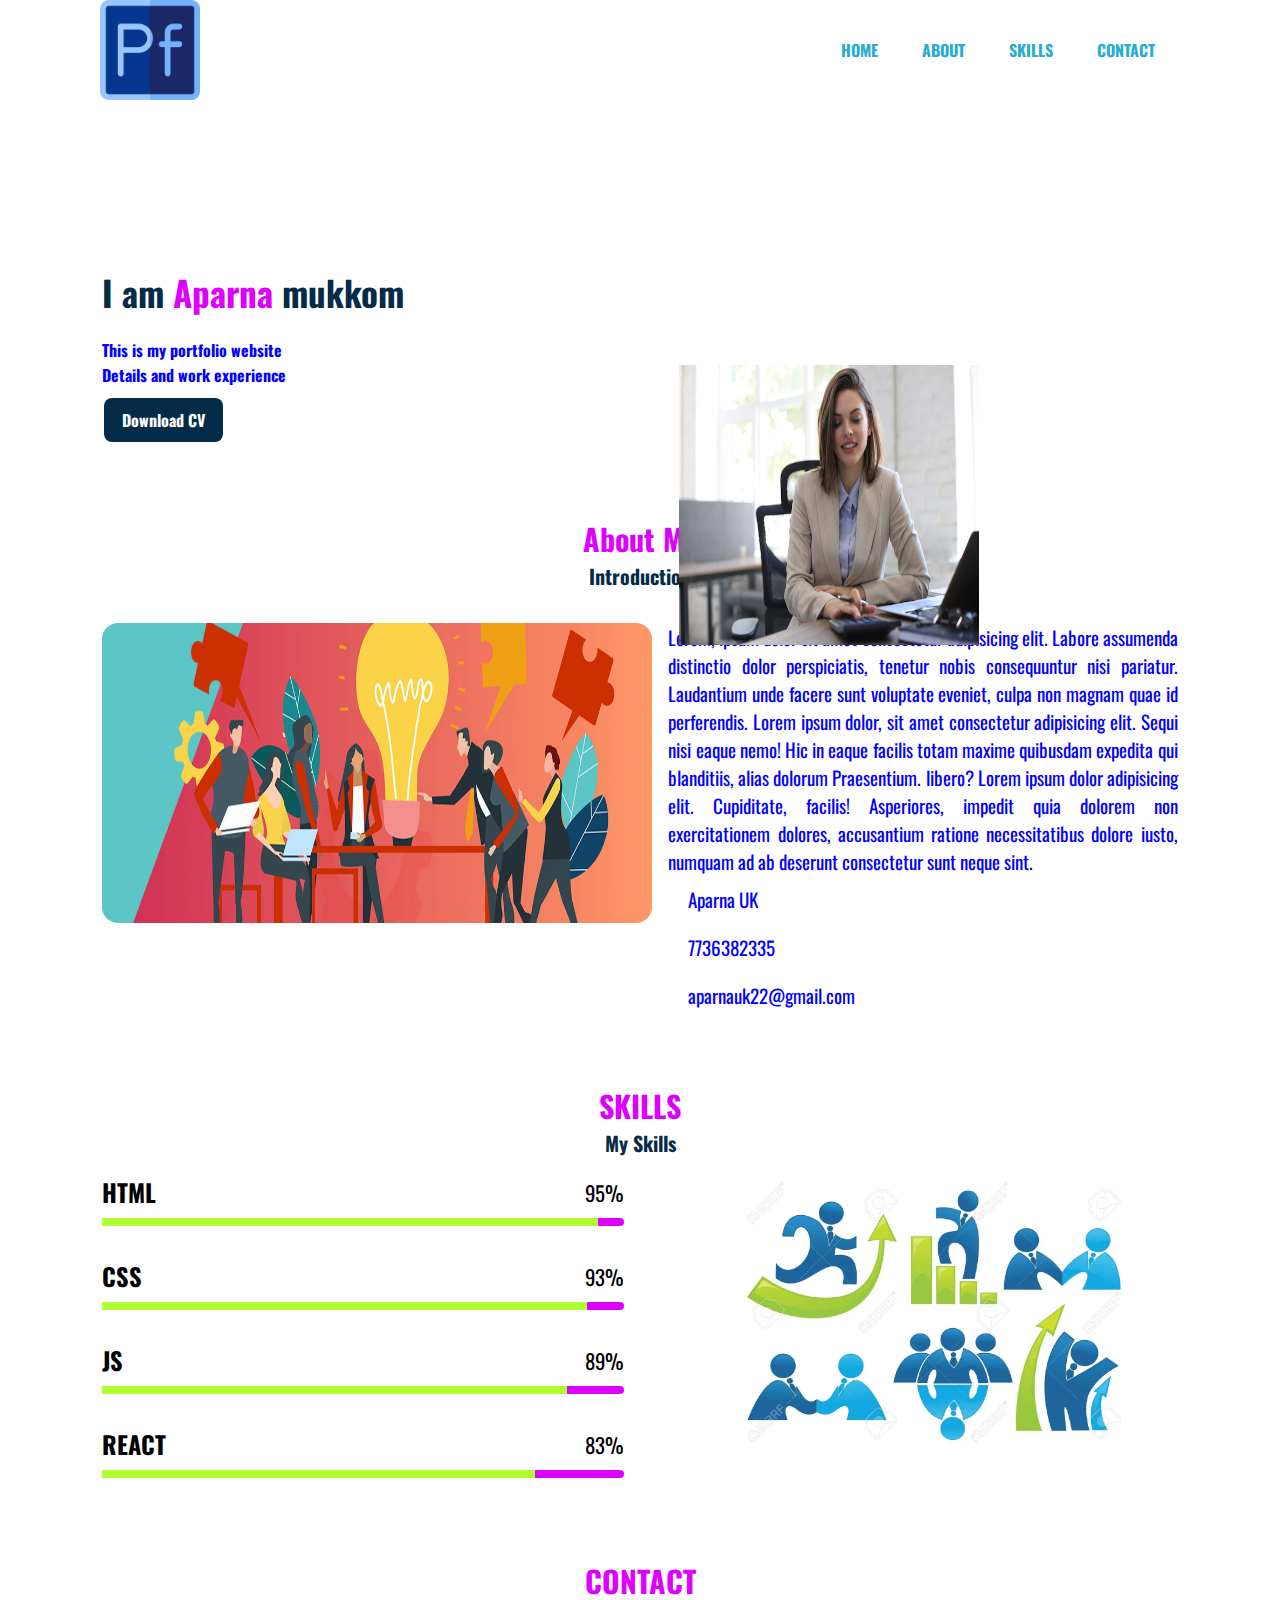
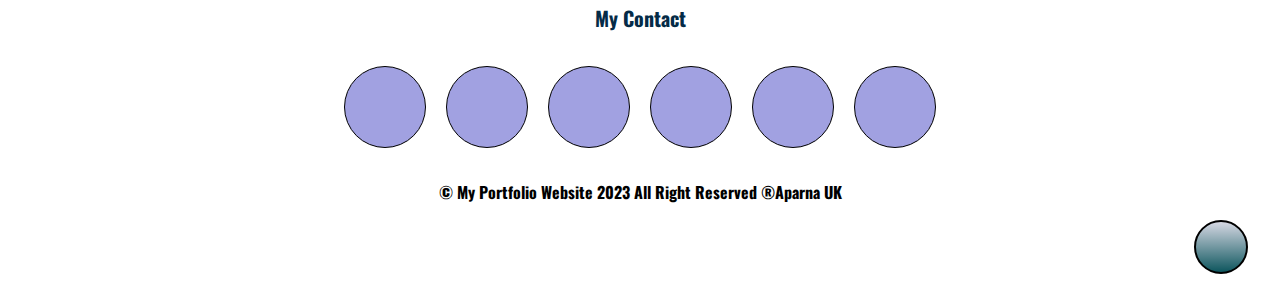
<file: index.html>
<!DOCTYPE html>
<html lang="en">

<head>
    <meta charset="UTF-8">
    <meta http-equiv="X-UA-Compatible" content="IE=edge">
    <meta name="viewport" content="width=device-width, initial-scale=1.0">
    <title>My Portfolio</title>
    <link rel="stylesheet" href="index.css">

    <!-- font awesome cdnjs -->
    <link rel="stylesheet" href="https://cdnjs.cloudflare.com/ajax/libs/font-awesome/6.3.0/css/all.min.css"
        integrity="sha512-SzlrxWUlpfuzQ+pcUCosxcglQRNAq/DZjVsC0lE40xsADsfeQoEypE+enwcOiGjk/bSuGGKHEyjSoQ1zVisanQ=="
        crossorigin="anonymous" referrerpolicy="no-referrer" />
</head>

<body>
    <div class="container" id="container">

        <!-- section 1 --- navebar -->
        <nav>
            <img class="logo" src="./image/726107.png" alt="no image">

            <ul>
                <li><a href="#container">HOME</a></li>
                <li><a href="#about">ABOUT</a></li>
                <li><a href="#skills">SKILLS</a></li>
                <li><a href="#contact">CONTACT</a></li>
            </ul>
        </nav>

        <!-- section 2 ---- using section tag -->
        <section class="home" id="home">
            <div class="title">
                <h1>I am <span>Aparna</span> mukkom</h1>

                <p>This is my portfolio website
                    <br>
                    Details and work experience
                </p>

                <a href="./APARNA UK.pdf" download="./APARNA UK.pdf">Download CV </a>
            </div>

            <div class="images">
                <img width="300px" height="280px"
                    src="./image/attractive-cheerful-business-woman-working-laptop-modern-office_484651-7339.webp"
                    class="img" alt="manager">
            </div>
        </section>

        <!-- section 3 -->
        <section id="about">
            <div class="heading">
                <h2>About Me</h2>
                <span>Introduction</span>
            </div>

            <!-- about content -->
            <div class="about-content">
                <div class="about-image">
                    <img src="./image/what-is-professional-development.jpg" alt="about-image">
                </div>

                <!-- about text -->
                <div class="about-text">
                    <p>
                        Lorem, ipsum dolor sit amet consectetur adipisicing elit. Labore assumenda distinctio dolor
                        perspiciatis, tenetur nobis consequuntur nisi pariatur. Laudantium unde facere sunt voluptate
                        eveniet, culpa non magnam quae id perferendis. Lorem ipsum dolor, sit amet consectetur
                        adipisicing
                        elit. Sequi nisi eaque nemo! Hic in eaque facilis totam maxime quibusdam expedita qui
                        blanditiis,
                        alias dolorum Praesentium. libero? Lorem ipsum dolor adipisicing elit. Cupiditate, facilis! Asperiores, impedit quia dolorem non exercitationem dolores, accusantium ratione necessitatibus dolore iusto, numquam ad ab deserunt consectetur sunt neque sint.
                    </p>

                    <div class="information">

                        <div class="info-box">
                            <i class="fa-solid fa-user"></i>
                            <span>Aparna UK</span>
                        </div>

                        <div class="info-box">
                            <i class="fa-solid fa-phone"></i>
                            <span>7736382335</span>
                        </div>

                        <div class="info-box">
                            <i class="fa-solid fa-envelope"></i>
                            <span>aparnauk22@gmail.com</span>
                        </div>

                    </div>
                </div>
            </div>
        </section>

        <!-- section 4 -->
        <section id="skills">

            <div class="heading">
                <h2>SKILLS</h2>
                <span>My Skills</span>
            </div>

            <!-- skill container -->
            <div class="skill-container">

                <div class="bars">
                    <!-- bar box 1 -->
                    <div class="bar-box">
                        <h3>HTML</h3>
                        <span>95%</span>
                        <div class="light-bar"></div>
                        <div class="percent-bar html-bar"></div>
                    </div>

                    <!-- bar box 2 -->
                    <div class="bar-box">
                        <h3>CSS</h3>
                        <span>93%</span>
                        <div class="light-bar"></div>
                        <div class="percent-bar css-bar"></div>
                    </div>

                    <!-- bar box 3 -->
                    <div class="bar-box">
                        <h3>JS</h3>
                        <span>89%</span>
                        <div class="light-bar"></div>
                        <div class="percent-bar js-bar"></div>
                    </div>

                    <!-- bar box 4 -->
                    <div class="bar-box">
                        <h3>REACT</h3>
                        <span>83%</span>
                        <div class="light-bar"></div>
                        <div class="percent-bar react-bar"></div>
                    </div>
                </div>

                <div class="skill-img">
                    <img width="95%" height="90%"src="./image/13547310-business-and-development-collection-of-office-symbols-and-signs.webp"
                     alt="">
                </div>

            </div>
        </section>

        <section id="contact">
            <div class="heading">
                <h2>CONTACT</h2>
                <span>My Contact</span>
            </div>

            <div class="icondiv">
                <div class="icon">
                    <i class="fa-brands fa-linkedin"></i>
                </div>
                <div class="icon">
                    <i class="fa-brands fa-github"></i>
                </div>
                <div class="icon">
                    <i class="fa-brands fa-twitter"></i>
                </div>
                <div class="icon">
                    <i class="fa-brands fa-whatsapp"></i>
                </div>
                <div class="icon">
                    <i class="fa-brands fa-instagram"></i>
                </div>
                <div class="icon">
                    <i class="fa-brands fa-facebook-f"></i>
                </div>
            </div>
        </section>

        <footer>
            <p style="text-align: center;">&copy; My Portfolio Website 2023 All Right Reserved &reg;Aparna UK</p>
            <div class="up-arrow">
                <a href="#container"><i class="fa-sharp fa-solid fa-arrow-up"></i></a>
            </div>
        </footer>

    </div>
</body>

</html>
</file>
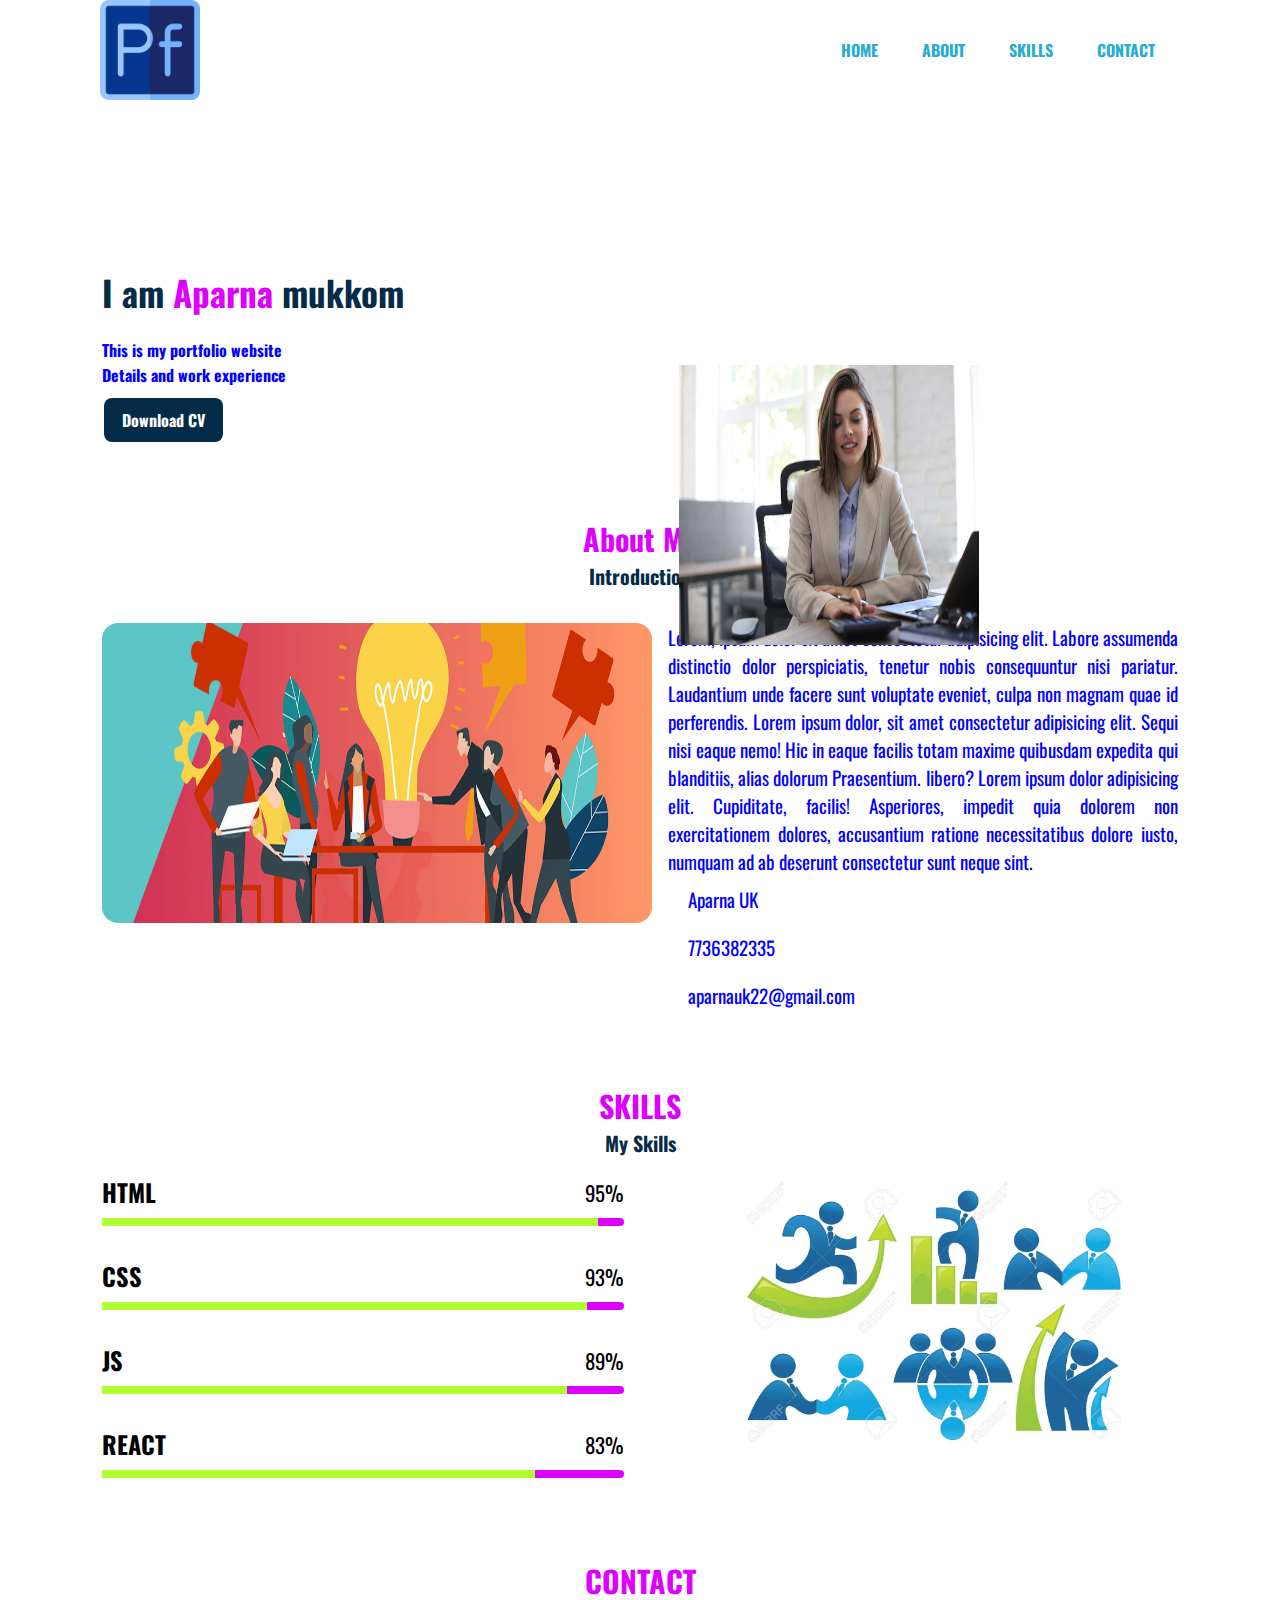
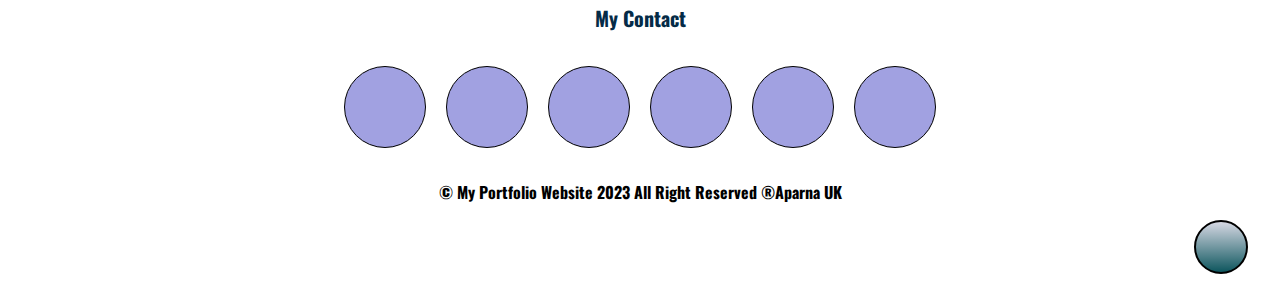
<file: index.html.html>
<!DOCTYPE html>
<html lang="en">

<head>
    <meta charset="UTF-8">
    <meta http-equiv="X-UA-Compatible" content="IE=edge">
    <meta name="viewport" content="width=device-width, initial-scale=1.0">
    <title>My Portfolio</title>
    <link rel="stylesheet" href="index.css">

    <!-- font awesome cdnjs -->
    <link rel="stylesheet" href="https://cdnjs.cloudflare.com/ajax/libs/font-awesome/6.3.0/css/all.min.css"
        integrity="sha512-SzlrxWUlpfuzQ+pcUCosxcglQRNAq/DZjVsC0lE40xsADsfeQoEypE+enwcOiGjk/bSuGGKHEyjSoQ1zVisanQ=="
        crossorigin="anonymous" referrerpolicy="no-referrer" />
</head>

<body>
    <div class="container" id="container">

        <!-- section 1 --- navebar -->
        <nav>
            <img class="logo" src="./image/726107.png" alt="no image">

            <ul>
                <li><a href="#container">HOME</a></li>
                <li><a href="#about">ABOUT</a></li>
                <li><a href="#skills">SKILLS</a></li>
                <li><a href="#contact">CONTACT</a></li>
            </ul>
        </nav>

        <!-- section 2 ---- using section tag -->
        <section class="home" id="home">
            <div class="title">
                <h1>I am <span>Aparna</span> mukkom</h1>

                <p>This is my portfolio website
                    <br>
                    Details and work experience
                </p>

                <a href="./pdf introduction.pdf" download="./pdf introduction.pdf">Download CV </a>
            </div>

            <div class="images">
                <img width="300px" height="280px"
                    src="./image/attractive-cheerful-business-woman-working-laptop-modern-office_484651-7339.webp"
                    class="img" alt="manager">
            </div>
        </section>

        <!-- section 3 -->
        <section id="about">
            <div class="heading">
                <h2>About Me</h2>
                <span>Introduction</span>
            </div>

            <!-- about content -->
            <div class="about-content">
                <div class="about-image">
                    <img src="./image/what-is-professional-development.jpg" alt="about-image">
                </div>

                <!-- about text -->
                <div class="about-text">
                    <p>
                        Lorem, ipsum dolor sit amet consectetur adipisicing elit. Labore assumenda distinctio dolor
                        perspiciatis, tenetur nobis consequuntur nisi pariatur. Laudantium unde facere sunt voluptate
                        eveniet, culpa non magnam quae id perferendis. Lorem ipsum dolor, sit amet consectetur
                        adipisicing
                        elit. Sequi nisi eaque nemo! Hic in eaque facilis totam maxime quibusdam expedita qui
                        blanditiis,
                        alias dolorum Praesentium. libero? Lorem ipsum dolor adipisicing elit. Cupiditate, facilis! Asperiores, impedit quia dolorem non exercitationem dolores, accusantium ratione necessitatibus dolore iusto, numquam ad ab deserunt consectetur sunt neque sint.
                    </p>

                    <div class="information">

                        <div class="info-box">
                            <i class="fa-solid fa-user"></i>
                            <span>Aparna UK</span>
                        </div>

                        <div class="info-box">
                            <i class="fa-solid fa-phone"></i>
                            <span>7736382335</span>
                        </div>

                        <div class="info-box">
                            <i class="fa-solid fa-envelope"></i>
                            <span>aparnauk22@gmail.com</span>
                        </div>

                    </div>
                </div>
            </div>
        </section>

        <!-- section 4 -->
        <section id="skills">

            <div class="heading">
                <h2>SKILLS</h2>
                <span>My Skills</span>
            </div>

            <!-- skill container -->
            <div class="skill-container">

                <div class="bars">
                    <!-- bar box 1 -->
                    <div class="bar-box">
                        <h3>HTML</h3>
                        <span>95%</span>
                        <div class="light-bar"></div>
                        <div class="percent-bar html-bar"></div>
                    </div>

                    <!-- bar box 2 -->
                    <div class="bar-box">
                        <h3>CSS</h3>
                        <span>93%</span>
                        <div class="light-bar"></div>
                        <div class="percent-bar css-bar"></div>
                    </div>

                    <!-- bar box 3 -->
                    <div class="bar-box">
                        <h3>JS</h3>
                        <span>89%</span>
                        <div class="light-bar"></div>
                        <div class="percent-bar js-bar"></div>
                    </div>

                    <!-- bar box 4 -->
                    <div class="bar-box">
                        <h3>REACT</h3>
                        <span>83%</span>
                        <div class="light-bar"></div>
                        <div class="percent-bar react-bar"></div>
                    </div>
                </div>

                <div class="skill-img">
                    <img width="95%" height="90%"src="./image/13547310-business-and-development-collection-of-office-symbols-and-signs.webp"
                     alt="">
                </div>

            </div>
        </section>

        <section id="contact">
            <div class="heading">
                <h2>CONTACT</h2>
                <span>My Contact</span>
            </div>

            <div class="icondiv">
                <div class="icon">
                    <i class="fa-brands fa-linkedin"></i>
                </div>
                <div class="icon">
                    <i class="fa-brands fa-github"></i>
                </div>
                <div class="icon">
                    <i class="fa-brands fa-twitter"></i>
                </div>
                <div class="icon">
                    <i class="fa-brands fa-whatsapp"></i>
                </div>
                <div class="icon">
                    <i class="fa-brands fa-instagram"></i>
                </div>
                <div class="icon">
                    <i class="fa-brands fa-facebook-f"></i>
                </div>
            </div>
        </section>

        <footer>
            <p style="text-align: center;">&copy; My Portfolio Website 2023 All Right Reserved &reg;Aparna UK</p>
            <div class="up-arrow">
                <a href="#container"><i class="fa-sharp fa-solid fa-arrow-up"></i></a>
            </div>
        </footer>

    </div>
</body>

</html>
</file>
<file: index.css>
/* google font--- google fonts browse fonts--- select any fonts--- import--- select url--- copy--- paste here */

  @import url('https://fonts.googleapis.com/css2?family=Climate+Crisis&family=Oswald&family=Rubik+Iso&family=Smokum&display=swap');




*{
    margin: 0px;
    padding: 0px;
    font-family: 'Oswald', sans-serif;

}

@media only screen and (min-width: 768px) {
.container{
    position: relative;
    width: 100%;
    /* 1vh = 1% */
    height: 100vh;
    background-color: white;
}
}

@media only screen and (min-width: 768px) {
nav{
    display: flex;
    /* space b/w image and ul tag */
    justify-content: space-between;
    align-items: center;
    width: 84%;
    margin-left: 100px;
}
}


nav .logo{
    /* descendent selector parent child */
    width: 100px;
}


nav ul li{
    display: inline-block;
    list-style: none;
    /* margin 10= top and bottom
    margin 20 = right and left */
    margin: 10px 20px;
}


nav ul li a{
    text-decoration: none;
    color: rgb(42, 172, 208);
    font-weight: bold;
}

/* pseudo class special effect */
/* selector(a tag)--- : --- pseudo class name (hover)--- name{style} */
nav ul li a:hover{
    color: blue;
}

@media only screen and (min-width: 768px) {
.title{
    margin-top: 13%;
    margin-left: 8%;
}
}


.title h1{
    font-size: 35px;
    color: rgb(4, 43, 71);
    margin-bottom: 20px;
}


.title span{
    color: rgb(221, 0, 255);
}

.title p{
    color: blue;
    font-weight: bold;
    line-height: 25px;
}


.title a{
    background-color: rgb(4, 43, 71);
    padding: 10px 18px;
    color: white;
    text-decoration: none;
    font-weight: bold;
    display: inline-block;
    margin: 10px 2px;
    border-radius: 8px;
}

@media only screen and (min-width: 768px) {
.images{
    height: 80%px;
    width: 45%;
    position: absolute;
    right: 25px;
    bottom: 250px;
}
}

@media only screen and (min-width: 768px) {
#about{
    margin-left: 8%;
    margin-top: 5%;
    margin-right: 8%;
}
}


.heading{
    text-align: center;
}

.heading h2{
    font-size: 30px;
    color: rgb(221, 0, 255);
}

.heading span{
    font-size: 20px;
    color:rgb(4, 43, 71) ;
    font-weight: bold;
}

@media only screen and (min-width: 768px) {
.about-content{
    display: grid;
    grid-template-columns: repeat(2,1fr);
    /* 1rem = 16px */
    gap: 1rem;
    margin-top: 2rem;
}
}


.about-image img{
    width: 550px;
    height: 300px;
    border-radius: 1rem;
}

.about-text{
    font-size: 19px;
    font-weight: 800px;
    text-align: justify;
    color: blue;
}

.class-information{
    margin: 1rem 0 1.4rem;
}

.information .info-box{
    display: flex;
    align-items: center;
}

.information .info-box span{
    margin-left: 10px;
    padding: 10px;
}

/* scrolling smooth */
html{
    scroll-behavior: smooth;
}

#skills{
    margin-left: 8%;
    margin-top: 5%;
    margin-right: 8%;
}

.skill-container{
    display: grid;
    grid-template-columns: repeat(2,1fr);
    gap: 2rem;
}

.skill-img{
    width: 80%;
    object-position: center;
    padding-left: 5rem;
    margin-top: 15px;
}

.bar-box{
    display: flex;
    position: relative;
    justify-content: space-between;
    align-items: center;
    padding: 1rem 0;
    margin-bottom: 1rem;
}

.bar-box{
    font-size: 1.3rem;
    font-weight: 550px;
}

.light-bar{
    position: absolute;
    bottom: 0;
    left: 0;
    width: 100%;
    height: 0.5rem;
    background-color: rgb(221, 0, 255);
    border-radius: 0.5rem;
}

.percent-bar{
    position: absolute;
    width: 100%;
    height: 0.5rem;
    background-color: greenyellow;
    bottom: 0;
    left: 0;
}

.html-bar{
    width: 95%;
}

.css-bar{
    width: 93%;
}

.js-bar{
    width: 89%;
}

.react-bar{
    width: 83%;
}

#contact{
    margin-left: 8%;
    margin-top: 5%;
    margin-right: 8%;
}

.icondiv{
    display: flex;
    align-items: center;
    justify-content: center;
    margin-top: 3%;
}

.icon{
    width: 80px;
    height: 80px;
    border: 1px solid;
    border-radius: 50%;
    align-items: center;
    justify-content: center;
    display: flex;
    margin: 0 10px;
    background-color: rgb(161, 161, 225);
}

.icon i{
    font-size: 30px;
}

.icon:hover{
    background-image: linear-gradient(rgb(0, 30, 255), rgb(231, 12, 166));
}

footer{
    font-weight: bold;
    margin-top: 2rem;
}

.up-arrow{
    float: right;
    width: 50px;
    height: 50px;
    border: 2px solid;
    border-radius: 50%;
    align-items: center;
    justify-content: center;
    display: flex;
    margin: 1rem 2rem;
    background-image: linear-gradient(rgb(214, 216, 227), rgb(14, 86, 94));
}

::-webkit-scrollbar{
    width: 15px;
}

::-webkit-scrollbar-track{
    background-color: rgb(168, 124, 210);
}

::-webkit-scrollbar-thumb{
    background-color: blue;
    border-radius: 10px;
}
</file>
